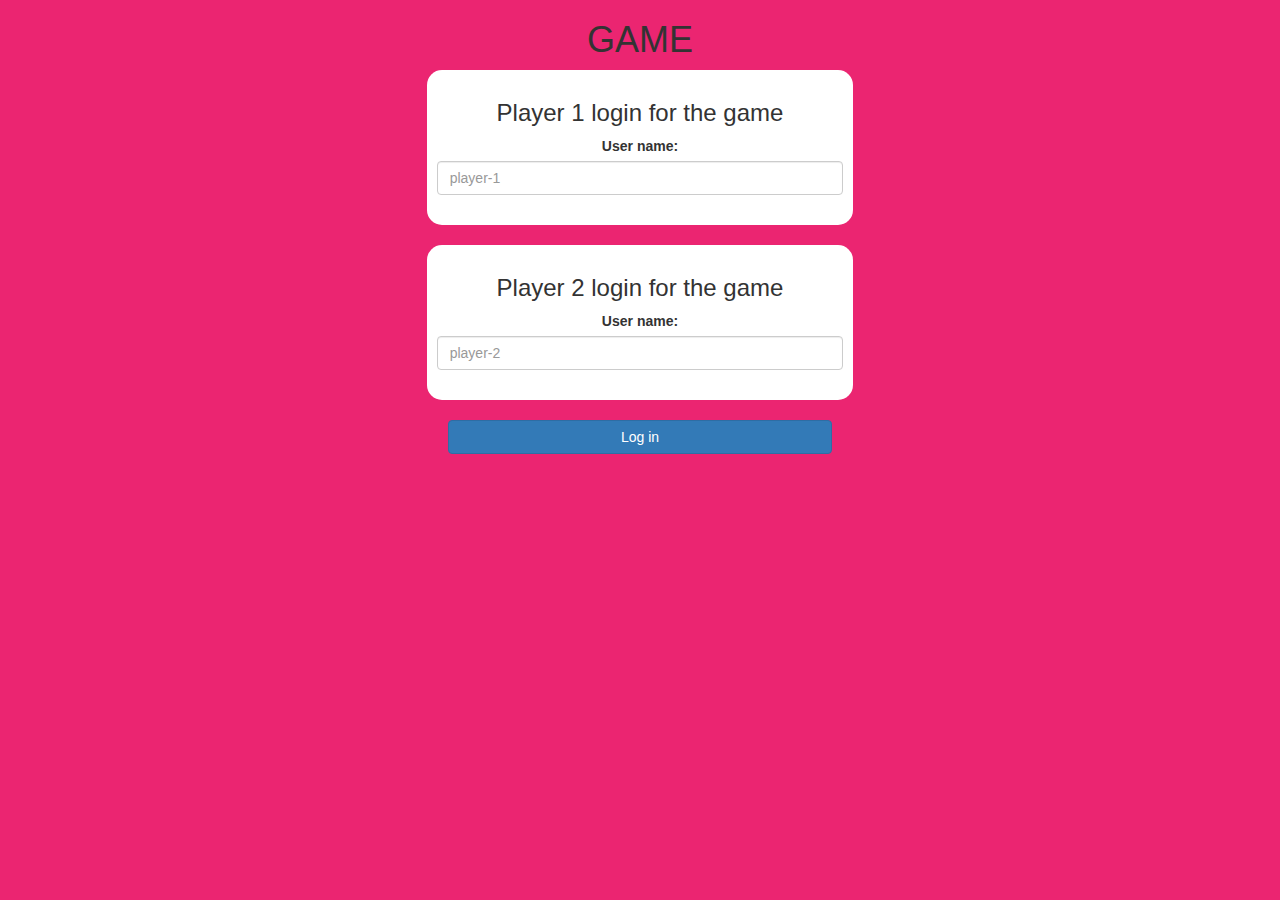
<file: index.html>
<!DOCTYPE html>
<html>

<head>
	<title>math</title>

	<meta name="viewport" content="width=device-width, initial-scale=1">
	<link rel="stylesheet" href="https://maxcdn.bootstrapcdn.com/bootstrap/3.4.0/css/bootstrap.min.css">
	<script src="https://ajax.googleapis.com/ajax/libs/jquery/3.4.1/jquery.min.js"></script>
	<script src="https://maxcdn.bootstrapcdn.com/bootstrap/3.4.0/js/bootstrap.min.js"></script>

	<link rel="stylesheet" type="text/css" href="game.css">

	<script src="game_login.js"></script>
</head>

<body>
	<center>

		<h1>GAME</h1>
		<div class="col-lg-4 col-md-8 col-xs-11  login_div1">
			<h3>Player 1 login for the game</h3>
			<label>User name:</label>
			<input type="text" id="player_1_name" placeholder="player-1" class="form-control">
			<br>

		</div>

		<br>

		<div class="col-lg-4 col-md-8 col-xs-11  login_div2">
			<h3>Player 2 login for the game</h3>
			<label>User name:</label>
			<input type="text" id="player_2_name" placeholder="player-2" class="form-control">
			<br>

		</div>

		<br>

		<button class="btn btn-primary" style="width:30%" >Log in</button>
		

	</center>

</body>

</html>
</file>
<file: game.css>
body
{
	background: rgb(235, 37, 113);
}

	.login_div1 , .login_div2
	{
		background: white;
		padding: 10px;
		float: none;
		border-radius: 15px;
	}


#player1_name , #player2_name
{
	display: inline-block;
	margin-left: 20px;
}
#word
{
	width: 60%;
}
#word_display
{
	letter-spacing: 5px;
}
#output
{
background: white;
border-radius: 10px;
border-top: 10px solid #AA4465;
padding: 10px;
float: none;
text-align: left;
}
</file>
